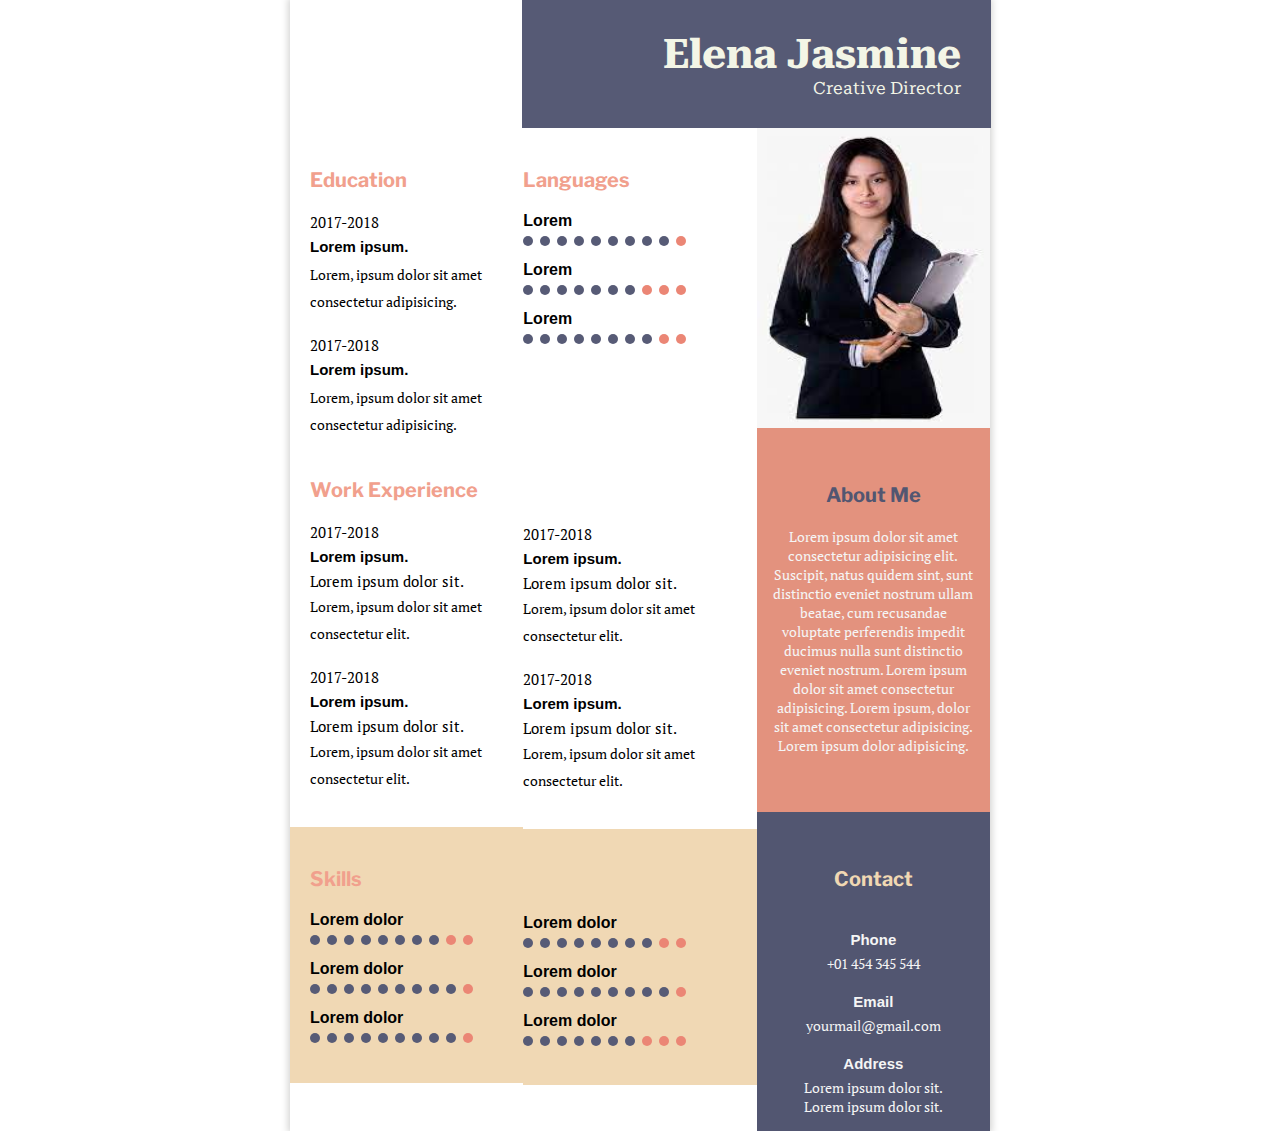
<file: Resume8 with-photo/index.html>
<!DOCTYPE html>
<html lang="en">
<head>
  <meta charset="UTF-8">
  <meta http-equiv="X-UA-Compatible" content="IE=edge">
  <meta name="viewport" content="width=device-width, initial-scale=1.0">
  <title>Resume8</title>
  <link rel="stylesheet" href="index.css">
</head>

<body>
  <div class="container">
    <div class="heading">
      <h2 class="name">Elena Jasmine</h2>
      <p class="post-para">Creative Director</p>
    </div>
    <div class="sub-container">
      <div class="first-div">
        <div class="education">
          <h3 class="heading-education">Education</h3>
          <div class="education1">
            <p class="year">2017-2018</p>
            <p class="bold">Lorem ipsum.</p>
            <p class="education-para">Lorem, ipsum dolor sit amet consectetur adipisicing.</p>
          </div>
          <div class="education2">
            <p class="year">2017-2018</p>
            <p class="bold">Lorem ipsum.</p>
            <p class="education-para">Lorem, ipsum dolor sit amet consectetur adipisicing.</p>
          </div>
        </div>
        <div class="work">
          <h3 class="heading-work">Work Experience</h3>
          <div class="work1">
            <p class="year">2017-2018</p>
            <p class="bold">Lorem ipsum.</p>
            <p class="small-para">Lorem ipsum dolor sit.</p>
            <p class="work-para">Lorem, ipsum dolor sit amet consectetur elit. </p>
          </div>
          <div class="work2">
            <p class="year">2017-2018</p>
            <p class="bold">Lorem ipsum.</p>
            <p class="small-para">Lorem ipsum dolor sit.</p>
            <p class="work-para">Lorem, ipsum dolor sit amet consectetur elit.</p>
          </div>
        </div>
        <div class="skills">
          <h3 class="heading-skills">Skills</h3>
          <p class="lang-para">Lorem dolor</p>
          <div class="progressbar">
            <p class="blue-c"></p>
            <p class="blue-c"></p>
            <p class="blue-c"></p>
            <p class="blue-c"></p>
            <p class="blue-c"></p>
            <p class="blue-c"></p>
            <p class="blue-c"></p>
            <p class="blue-c"></p>
            <p class="red-c"></p>
            <p class="red-c"></p>
          </div>
          <p class="lang-para para2">Lorem dolor</p>
          <div class="progressbar">
            <p class="blue-c"></p>
            <p class="blue-c"></p>
            <p class="blue-c"></p>
            <p class="blue-c"></p>
            <p class="blue-c"></p>
            <p class="blue-c"></p>
            <p class="blue-c"></p>
            <p class="blue-c"></p>
            <p class="blue-c"></p>
            <p class="red-c"></p>
          </div>
          <p class="lang-para para2">Lorem dolor</p>
          <div class="progressbar">
            <p class="blue-c"></p>
            <p class="blue-c"></p>
            <p class="blue-c"></p>
            <p class="blue-c"></p>
            <p class="blue-c"></p>
            <p class="blue-c"></p>
            <p class="blue-c"></p>
            <p class="blue-c"></p>
            <p class="blue-c"></p>
            <p class="red-c"></p>
          </div>
        </div>
        <div class="projects">
          <h3 class="heading-projects">Projects</h3>
          <div class="project-data">
            <div class="project1">
              <p class="p-name">Project Title Here</p>
              <p class="p-link">www.projectwebsite.com</p>
              <p class="p-discription">Lorem ipsum dolor sit amet consectetur adipisicing sit </p>
            </div>
            <div class="project2">
              <p class="p-name">Project Title Here</p>
              <p class="p-link">www.projectwebsite.com</p>
              <p class="p-discription">Lorem ipsum dolor sit amet consectetur adipisicing sit dolorsit</p>
            </div>
          </div>
        </div>
      </div>
      <div class="second-div">
        <div class="languages">
          <h3 class="heading-languages">Languages</h3>
          <p class="lang-para">Lorem</p>
          <div class="progressbar">
            <p class="blue-c"></p>
            <p class="blue-c"></p>
            <p class="blue-c"></p>
            <p class="blue-c"></p>
            <p class="blue-c"></p>
            <p class="blue-c"></p>
            <p class="blue-c"></p>
            <p class="blue-c"></p>
            <p class="blue-c"></p>
            <p class="red-c"></p>
          </div>
          <p class="lang-para para-two">Lorem</p>
          <div class="progressbar">
            <p class="blue-c"></p>
            <p class="blue-c"></p>
            <p class="blue-c"></p>
            <p class="blue-c"></p>
            <p class="blue-c"></p>
            <p class="blue-c"></p>
            <p class="blue-c"></p>
            <p class="red-c"></p>
            <p class="red-c"></p>
            <p class="red-c"></p>
          </div>
          <p class="lang-para para-two">Lorem</p>
          <div class="progressbar">
            <p class="blue-c"></p>
            <p class="blue-c"></p>
            <p class="blue-c"></p>
            <p class="blue-c"></p>
            <p class="blue-c"></p>
            <p class="blue-c"></p>
            <p class="blue-c"></p>
            <p class="blue-c"></p>
            <p class="red-c"></p>
            <p class="red-c"></p>
          </div>
        </div>
        <div class="left-work">
          <div class="work1">
            <p class="year">2017-2018</p>
            <p class="bold">Lorem ipsum.</p>
            <p class="small-para">Lorem ipsum dolor sit.</p>
            <p class="work-para">Lorem, ipsum dolor sit amet consectetur elit.</p>
          </div>
          <div class="work2">
            <p class="year">2017-2018</p>
            <p class="bold">Lorem ipsum.</p>
            <p class="small-para">Lorem ipsum dolor sit.</p>
            <p class="work-para">Lorem, ipsum dolor sit amet consectetur elit.</p>
          </div>
        </div>
        <div class="left-skills">
          <p class="lang-para">Lorem dolor</p>
          <div class="progressbar">
            <p class="blue-c"></p>
            <p class="blue-c"></p>
            <p class="blue-c"></p>
            <p class="blue-c"></p>
            <p class="blue-c"></p>
            <p class="blue-c"></p>
            <p class="blue-c"></p>
            <p class="blue-c"></p>
            <p class="red-c"></p>
            <p class="red-c"></p>
          </div>
          <p class="lang-para para2">Lorem dolor</p>
          <div class="progressbar">
            <p class="blue-c"></p>
            <p class="blue-c"></p>
            <p class="blue-c"></p>
            <p class="blue-c"></p>
            <p class="blue-c"></p>
            <p class="blue-c"></p>
            <p class="blue-c"></p>
            <p class="blue-c"></p>
            <p class="blue-c"></p>
            <p class="red-c"></p>
          </div>
          <p class="lang-para para2">Lorem dolor</p>
          <div class="progressbar">
            <p class="blue-c"></p>
            <p class="blue-c"></p>
            <p class="blue-c"></p>
            <p class="blue-c"></p>
            <p class="blue-c"></p>
            <p class="blue-c"></p>
            <p class="blue-c"></p>
            <p class="red-c"></p>
            <p class="red-c"></p>
            <p class="red-c"></p>
          </div>
        </div>
        <div class="certi">
          <h3 class="heading-certi">Certificates</h3>
          <div class="certi-data">
            <div class="certi1">
              <div class="certificate1">
                <p class="date">12-09-2013</p>
                <p class="certi-para1">Certificate1 Name</p>
                <p class="date">12-09-2013</p>
                <p class="certi-para2">Certificate2 Name</p>
                <p class="date">12-09-2013</p>
                <p class="certi-para3">Certificate3 Name</p>
                <p class="date">12-09-2013</p>
                <p class="certi-para4">Certificate4 Name</p>
              </div>
            </div>
          </div>
        </div>
      </div>
      <div class="third-div">
        <div class="img">
          <img src="profile.jpg" alt="">
        </div>
        <div class="about">
          <h3 class="heading-about">About Me</h3>
          <p class="about-para">Lorem ipsum dolor sit amet consectetur adipisicing elit. Suscipit, natus quidem sint,
            sunt distinctio eveniet nostrum ullam beatae, cum recusandae voluptate perferendis impedit ducimus nulla
            sunt distinctio eveniet nostrum.
            Lorem ipsum dolor sit amet consectetur adipisicing. Lorem ipsum, dolor sit amet consectetur adipisicing.
            Lorem ipsum dolor adipisicing.</p>
        </div>
        <div class="contact">
          <h3 class="heading-contact">Contact</h3>
          <div class="phone">
            <p class="bold"><strong>Phone</strong></p>
            <p class="phone-para">+01 454 345 544</p>
          </div>
          <div class="email">
            <p class="bold"><strong>Email</strong></p>
            <p class="email-para">yourmail@gmail.com</p>
          </div>
          <div class="address">
            <p class="bold"><strong>Address</strong></p>
            <p class="address-para">Lorem ipsum dolor sit. <br> Lorem ipsum dolor sit.</p>
          </div>
        </div>
        <div class="references">
          <h3 class="heading-references">References</h3>
          <div class="refer-grid">
            <div class="sub-references1">
              <p class="company-name">Company Name Here</p>
              <p class="refer-name">Your Name Here</p>
              <p class="refer-post">Web Devloper</p>
              <p class="refer-phone">+01 234 234 263</p>
              <p class="refer-email">yourmail@gmail.com</p>
            </div>
          </div>
        </div>
      </div>
    </div>
  </div>
</body>

</html>
</file>
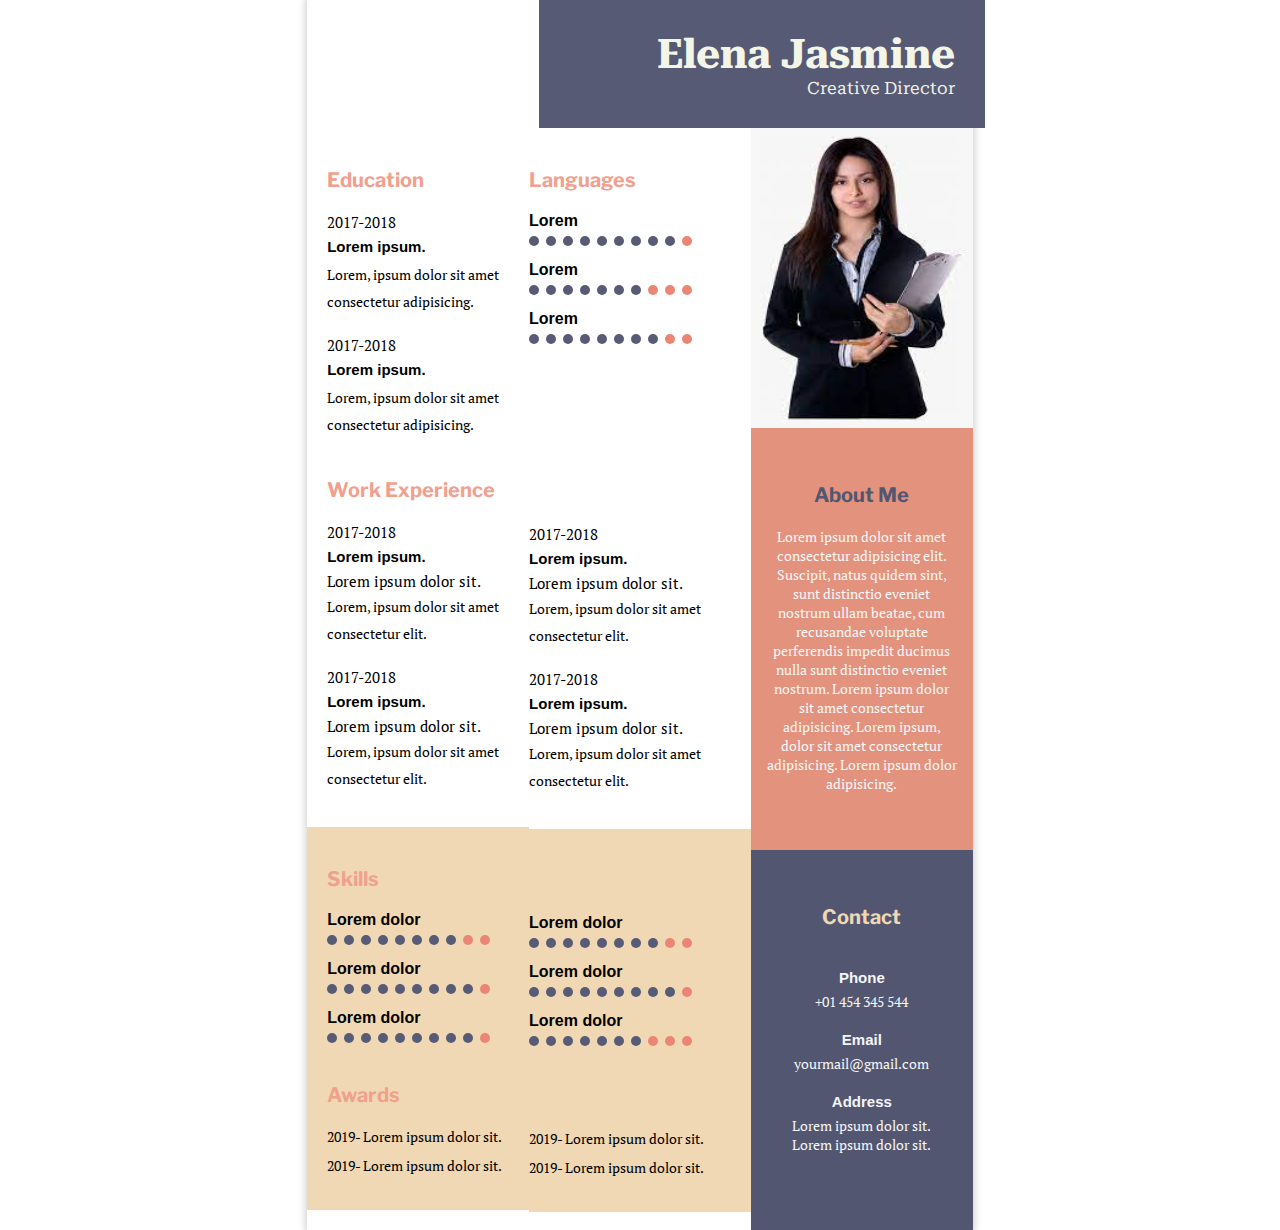
<file: Resume8(Elena Jasmine)/index.html>
<!DOCTYPE html>
<html lang="en">

<head>
  <meta charset="UTF-8">
  <meta http-equiv="X-UA-Compatible" content="IE=edge">
  <meta name="viewport" content="width=device-width, initial-scale=1.0">
  <title>Resume8</title>
  <link rel="stylesheet" href="index.css">
</head>

<body>
  <div class="container">
    <div class="heading">
      <h2 class="name">Elena Jasmine</h2>
      <p class="post-para">Creative Director</p>
    </div>
    <div class="sub-container">
      <div class="first-div">
        <div class="education">
          <h3 class="heading-education">Education</h3>
          <div class="education1">
            <p class="year">2017-2018</p>
            <p class="bold">Lorem ipsum.</p>
            <p class="education-para">Lorem, ipsum dolor sit amet consectetur adipisicing.</p>
          </div>
          <div class="education2">
            <p class="year">2017-2018</p>
            <p class="bold">Lorem ipsum.</p>
            <p class="education-para">Lorem, ipsum dolor sit amet consectetur adipisicing.</p>
          </div>
        </div>
        <div class="work">
          <h3 class="heading-work">Work Experience</h3>
          <div class="work1">
            <p class="year">2017-2018</p>
            <p class="bold">Lorem ipsum.</p>
            <p class="small-para">Lorem ipsum dolor sit.</p>
            <p class="work-para">Lorem, ipsum dolor sit amet consectetur elit. </p>
          </div>
          <div class="work2">
            <p class="year">2017-2018</p>
            <p class="bold">Lorem ipsum.</p>
            <p class="small-para">Lorem ipsum dolor sit.</p>
            <p class="work-para">Lorem, ipsum dolor sit amet consectetur elit.</p>
          </div>
        </div>
        <div class="skills">
          <h3 class="heading-skills">Skills</h3>
          <p class="lang-para">Lorem dolor</p>
          <div class="progressbar">
            <p class="blue-c"></p>
            <p class="blue-c"></p>
            <p class="blue-c"></p>
            <p class="blue-c"></p>
            <p class="blue-c"></p>
            <p class="blue-c"></p>
            <p class="blue-c"></p>
            <p class="blue-c"></p>
            <p class="red-c"></p>
            <p class="red-c"></p>
          </div>
          <p class="lang-para para2">Lorem dolor</p>
          <div class="progressbar">
            <p class="blue-c"></p>
            <p class="blue-c"></p>
            <p class="blue-c"></p>
            <p class="blue-c"></p>
            <p class="blue-c"></p>
            <p class="blue-c"></p>
            <p class="blue-c"></p>
            <p class="blue-c"></p>
            <p class="blue-c"></p>
            <p class="red-c"></p>
          </div>
          <p class="lang-para para2">Lorem dolor</p>
          <div class="progressbar">
            <p class="blue-c"></p>
            <p class="blue-c"></p>
            <p class="blue-c"></p>
            <p class="blue-c"></p>
            <p class="blue-c"></p>
            <p class="blue-c"></p>
            <p class="blue-c"></p>
            <p class="blue-c"></p>
            <p class="blue-c"></p>
            <p class="red-c"></p>
          </div>
        </div>
        <div class="award">
          <h3 class="heading-award">Awards</h3>
          <p class="award1">2019- Lorem ipsum dolor sit.</p>
          <p class="award2">2019- Lorem ipsum dolor sit.</p>
        </div>
      </div>
      <div class="second-div">
        <div class="languages">
          <h3 class="heading-languages">Languages</h3>
          <p class="lang-para">Lorem</p>
          <div class="progressbar">
            <p class="blue-c"></p>
            <p class="blue-c"></p>
            <p class="blue-c"></p>
            <p class="blue-c"></p>
            <p class="blue-c"></p>
            <p class="blue-c"></p>
            <p class="blue-c"></p>
            <p class="blue-c"></p>
            <p class="blue-c"></p>
            <p class="red-c"></p>
          </div>
          <p class="lang-para para-two">Lorem</p>
          <div class="progressbar">
            <p class="blue-c"></p>
            <p class="blue-c"></p>
            <p class="blue-c"></p>
            <p class="blue-c"></p>
            <p class="blue-c"></p>
            <p class="blue-c"></p>
            <p class="blue-c"></p>
            <p class="red-c"></p>
            <p class="red-c"></p>
            <p class="red-c"></p>
          </div>
          <p class="lang-para para-two">Lorem</p>
          <div class="progressbar">
            <p class="blue-c"></p>
            <p class="blue-c"></p>
            <p class="blue-c"></p>
            <p class="blue-c"></p>
            <p class="blue-c"></p>
            <p class="blue-c"></p>
            <p class="blue-c"></p>
            <p class="blue-c"></p>
            <p class="red-c"></p>
            <p class="red-c"></p>
          </div>
        </div>
          <div class="left-work">
            <div class="work1">
              <p class="year">2017-2018</p>
              <p class="bold">Lorem ipsum.</p>
              <p class="small-para">Lorem ipsum dolor sit.</p>
              <p class="work-para">Lorem, ipsum dolor sit amet consectetur elit.</p>
            </div>
            <div class="work2">
              <p class="year">2017-2018</p>
              <p class="bold">Lorem ipsum.</p>
              <p class="small-para">Lorem ipsum dolor sit.</p>
              <p class="work-para">Lorem, ipsum dolor sit amet consectetur elit.</p>
            </div>
          </div>
          <div class="left-skills">
            <p class="lang-para">Lorem dolor</p>
            <div class="progressbar">
              <p class="blue-c"></p>
              <p class="blue-c"></p>
              <p class="blue-c"></p>
              <p class="blue-c"></p>
              <p class="blue-c"></p>
              <p class="blue-c"></p>
              <p class="blue-c"></p>
              <p class="blue-c"></p>
              <p class="red-c"></p>
              <p class="red-c"></p>
            </div>
            <p class="lang-para para2">Lorem dolor</p>
            <div class="progressbar">
              <p class="blue-c"></p>
              <p class="blue-c"></p>
              <p class="blue-c"></p>
              <p class="blue-c"></p>
              <p class="blue-c"></p>
              <p class="blue-c"></p>
              <p class="blue-c"></p>
              <p class="blue-c"></p>
              <p class="blue-c"></p>
              <p class="red-c"></p>
            </div>
            <p class="lang-para para2">Lorem dolor</p>
            <div class="progressbar">
              <p class="blue-c"></p>
              <p class="blue-c"></p>
              <p class="blue-c"></p>
              <p class="blue-c"></p>
              <p class="blue-c"></p>
              <p class="blue-c"></p>
              <p class="blue-c"></p>
              <p class="red-c"></p>
              <p class="red-c"></p>
              <p class="red-c"></p>
            </div>
          </div>
          <div class="left-award">
            <p class="award1">2019- Lorem ipsum dolor sit.</p>
            <p class="award2">2019- Lorem ipsum dolor sit.</p>
          </div>
      </div>
      <div class="third-div">
        <div class="img">
          <img src="profile.jpg" alt="">
        </div>
        <div class="about">
          <h3 class="heading-about">About Me</h3>
          <p class="about-para">Lorem ipsum dolor sit amet consectetur adipisicing elit. Suscipit, natus quidem sint,
            sunt distinctio eveniet nostrum ullam beatae, cum recusandae voluptate perferendis impedit ducimus nulla sunt distinctio eveniet nostrum.
          Lorem ipsum dolor sit amet consectetur adipisicing. Lorem ipsum, dolor sit amet consectetur adipisicing. Lorem ipsum dolor adipisicing.</p>
        </div>
        <div class="contact">
          <h3 class="heading-contact">Contact</h3>
          <div class="phone">
            <p class="bold"><strong>Phone</strong></p>
          <p class="phone-para">+01 454 345 544</p>
          </div>
          <div class="email">
            <p class="bold"><strong>Email</strong></p>
          <p class="email-para">yourmail@gmail.com</p>
          </div>
          <div class="address">
            <p class="bold"><strong>Address</strong></p>
          <p class="address-para">Lorem ipsum dolor sit. <br> Lorem ipsum dolor sit.</p>
          </div>
        </div>
      </div>
    </div>
  </div>
</body>

</html>
</file>
<file: Resume8 with-photo/index.css>
@import url('https://fonts.googleapis.com/css2?family=Dancing+Script:wght@700&family=Lato:wght@700&family=Lora:ital@1&family=Mulish:ital,wght@0,200;0,500;1,300&family=Roboto+Serif:wght@300;400&family=Roboto:wght@500;900&family=Source+Sans+Pro:wght@300&family=Yellowtail&display=swap');

/* normal text fontfamily link */
@import url('https://fonts.googleapis.com/css2?family=Dancing+Script:wght@700&family=Lato:wght@700&family=Lora:ital@1&family=Mulish:ital,wght@0,200;0,500;1,300&family=PT+Serif&family=Roboto+Serif:wght@300;400&family=Roboto:wght@500;900&family=Source+Sans+Pro:wght@300&family=Yellowtail&display=swap');

@import url('https://fonts.googleapis.com/css2?family=Dancing+Script:wght@700&family=Fira+Sans:wght@300&family=Lato:wght@700&family=Libre+Franklin&family=Lora:ital@1&family=Mulish:ital,wght@0,200;0,500;1,300&family=PT+Serif&family=Roboto+Serif:wght@300;400&family=Roboto:wght@500;900&family=Source+Sans+Pro:wght@300;400&family=Yellowtail&display=swap');

/* heading text fontfamily link */
@import url('https://fonts.googleapis.com/css2?family=Dancing+Script:wght@700&family=Lato:wght@700&family=Libre+Franklin&family=Lora:ital@1&family=Mulish:ital,wght@0,200;0,500;1,300&family=PT+Serif&family=Roboto+Serif:wght@300;400&family=Roboto:wght@500;900&family=Source+Sans+Pro:wght@300&family=Yellowtail&display=swap');

@import url('https://fonts.googleapis.com/css2?family=Dancing+Script:wght@700&family=Lato:wght@700&family=Libre+Franklin&family=Lora:ital@1&family=Mulish:ital,wght@0,200;0,500;1,300&family=PT+Serif&family=Roboto+Serif:wght@300;400&family=Roboto:wght@500;900&family=Source+Sans+Pro:wght@300&family=Yellowtail&display=swap');

@import url('https://fonts.googleapis.com/css2?family=Dancing+Script:wght@700&family=Lato:wght@700&family=Libre+Franklin&family=Lora:ital@1&family=Mulish:ital,wght@0,200;0,500;1,300&family=PT+Serif&family=Roboto+Serif:wght@300;400&family=Roboto:wght@500;900&family=Source+Sans+Pro:wght@300;400&family=Yellowtail&display=swap');

*{
  padding: 0;
  margin: 0;
  box-sizing: border-box;
}
body{
  position: relative;
  width: 700px;
  margin: auto;
}
.container{
  width: 100%;
  margin: auto;
  box-shadow: 0px 0px 7px 2px #d4d4d3;
  /* padding: 30px 0 0px 30px; */
}
.sub-container{
  display: grid;
  grid-template-columns: repeat(3,1fr);
  /* column-gap: 20px; */
}
.red-c{
  width: 10px;
  height: 10px;
  background-color: #eb8675;
  border-radius: 50%;
  margin-left: 7px;
}
.blue-c{
  width: 10px;
  height: 10px;
  background-color: #575b76;
  border-radius: 50%;
  margin-left: 7px;
}
.progressbar{
  position: relative;
  right: 7px;
  display: flex;
}
.education,.work,.award,.about,.contact,.left-award,.left-work{
  font-family: PT Serif;
  font-size: 15px;
}
.heading-education,.heading-work,.heading-skills,.heading-award,.heading-award,.heading-about,.heading-contact,.heading-languages,.heading-projects,.heading-certi,.heading-references{
  padding-bottom: 20px;
  font-size: 20px;
  padding-top: 40px;
  color: #f1a08d;
  font-family: Libre Franklin;
}
.award{
  padding-bottom: 51px;
}
.about{
  text-align: center;
  padding: 15px;
  padding-bottom: 57.4px;
  background-color: #e3927e;
  color: whitesmoke;
}
.heading-about{
  padding-top: 40px;
  color: #525671;
}
.heading-contact,.heading-references{
  color: #f0d8b3;
}
.contact,.references{
  text-align: center;
  padding: 15px;
  background-color: #525671;
  color: whitesmoke;
}
.references{
  margin-top: -30px;
}
.left-work{
  margin-top: 180px;
}
.left-skills{
  padding-top: 85px;
  padding-bottom: 39px;
}
.left-award{
  padding-top: 83px;
  padding-bottom: 35px;
}
.award{
  padding-bottom: 35px;

}
.img{
  width: 100%;
  height: 300px;

}
.img img{
  width: 100%;
  height: 100%;
}
.bold,.lang-para{
  font-weight: bold;
  margin-bottom: 6px  ;
}
.bold{
  font-family: 'Lucida Sans', 'Lucida Sans Regular', 'Lucida Grande', 'Lucida Sans Unicode', Geneva, Verdana, sans-serif;
}
.education2,.work2 {
  padding-top:20px;
}
.work2{
  padding-bottom: 35px;
}
.para-two{
  margin-top: 15px;
}
.skills,.award,.left-skills,.left-award{
  background-color: #f0d8b4;
}
.education,.skills,.work,.award{
  padding-left: 20px;
}
.skills{
  padding-bottom: 40px;
}
.education-para,.work-para,.award1,.award2,.about-para,.phone-para,.email-para,.address-para{
  font-size: 14.4px;
}
.award1{
  padding-bottom: 10px;
}
.education-para,.work-para{
  line-height: 27px;
}
.year{
  padding-bottom: 6px;
}
.small-para{
  padding-bottom: 2px;
}
.heading{
  background-color: #565a75;
  color: #f3f5e6;
  width: 67%;
  position: relative;
  left: 232px;
  padding: 30px;
  text-align: right;
}
.name{
  font-family: Roboto Serif;
  font-size: 41px;
}
.post-para{
  font-family: Roboto Serif;
  font-size: 17px;
}
.para2{
  margin-bottom: 6px;
  margin-top: 15px;
}
.lang-para{
  font-family: 'Franklin Gothic Medium', 'Arial Narrow', Arial, sans-serif;
}
.contact .bold{
  padding-top: 20px;
  /* padding-bottom: 6px; */
}



.p-link{
  color: rgb(103, 103, 218);
  margin-bottom: 10px;
}
.projects{
  padding-left: 20px;
  padding-bottom: 40px;
  display: none;
}
.certi-para1,.certi-para2,.certi-para3{
  margin-bottom: 20px;
}
.certi-para4{
  padding-bottom: 15px;
}
.certi{
  padding-bottom: 40px;
  display: none;
}
.date{
  font-weight: bold;
  font-size: 13px;
}
.references{
  background-color:#525671;
  padding-bottom: 65px;
  display: none;
}
.company-name{
  font-weight: bold;
  margin-bottom: 5px;
}
.project1{
  margin-bottom: 20px;
}
</file>
<file: Resume8(Elena Jasmine)/index.css>
@import url('https://fonts.googleapis.com/css2?family=Dancing+Script:wght@700&family=Lato:wght@700&family=Lora:ital@1&family=Mulish:ital,wght@0,200;0,500;1,300&family=Roboto+Serif:wght@300;400&family=Roboto:wght@500;900&family=Source+Sans+Pro:wght@300&family=Yellowtail&display=swap');

/* normal text fontfamily link */
@import url('https://fonts.googleapis.com/css2?family=Dancing+Script:wght@700&family=Lato:wght@700&family=Lora:ital@1&family=Mulish:ital,wght@0,200;0,500;1,300&family=PT+Serif&family=Roboto+Serif:wght@300;400&family=Roboto:wght@500;900&family=Source+Sans+Pro:wght@300&family=Yellowtail&display=swap');

@import url('https://fonts.googleapis.com/css2?family=Dancing+Script:wght@700&family=Fira+Sans:wght@300&family=Lato:wght@700&family=Libre+Franklin&family=Lora:ital@1&family=Mulish:ital,wght@0,200;0,500;1,300&family=PT+Serif&family=Roboto+Serif:wght@300;400&family=Roboto:wght@500;900&family=Source+Sans+Pro:wght@300;400&family=Yellowtail&display=swap');

/* heading text fontfamily link */
@import url('https://fonts.googleapis.com/css2?family=Dancing+Script:wght@700&family=Lato:wght@700&family=Libre+Franklin&family=Lora:ital@1&family=Mulish:ital,wght@0,200;0,500;1,300&family=PT+Serif&family=Roboto+Serif:wght@300;400&family=Roboto:wght@500;900&family=Source+Sans+Pro:wght@300&family=Yellowtail&display=swap');

@import url('https://fonts.googleapis.com/css2?family=Dancing+Script:wght@700&family=Lato:wght@700&family=Libre+Franklin&family=Lora:ital@1&family=Mulish:ital,wght@0,200;0,500;1,300&family=PT+Serif&family=Roboto+Serif:wght@300;400&family=Roboto:wght@500;900&family=Source+Sans+Pro:wght@300&family=Yellowtail&display=swap');

@import url('https://fonts.googleapis.com/css2?family=Dancing+Script:wght@700&family=Lato:wght@700&family=Libre+Franklin&family=Lora:ital@1&family=Mulish:ital,wght@0,200;0,500;1,300&family=PT+Serif&family=Roboto+Serif:wght@300;400&family=Roboto:wght@500;900&family=Source+Sans+Pro:wght@300;400&family=Yellowtail&display=swap');

*{
  padding: 0;
  margin: 0;
  box-sizing: border-box;
}
.container{
  width: 52%;
  margin: auto;
  box-shadow: 0px 0px 7px 2px #d4d4d3;
  /* padding: 30px 0 0px 30px; */
}
.sub-container{
  display: grid;
  grid-template-columns: repeat(3,1fr);
  /* column-gap: 20px; */
}
.red-c{
  width: 10px;
  height: 10px;
  background-color: #eb8675;
  border-radius: 50%;
  margin-left: 7px;
}
.blue-c{
  width: 10px;
  height: 10px;
  background-color: #575b76;
  border-radius: 50%;
  margin-left: 7px;
}
.progressbar{
  position: relative;
  right: 7px;
  display: flex;
}
.education,.work,.award,.about,.contact,.left-award,.left-work{
  font-family: PT Serif;
  font-size: 15px;
}
.heading-education,.heading-work,.heading-skills,.heading-award,.heading-award,.heading-about,.heading-contact,.heading-languages{
  padding-bottom: 20px;
  font-size: 20px;
  padding-top: 40px;
  color: #f1a08d;
  font-family: Libre Franklin;
}
.award{
  padding-bottom: 51px;
}
.about{
  text-align: center;
  padding: 15px;
  padding-bottom: 57.4px;
  background-color: #e3927e;
  color: whitesmoke;
}
.heading-about{
  padding-top: 40px;
  color: #525671;
}
.heading-contact{
  color: #f0d8b3;
}
.contact{
  text-align: center;
  padding: 15px;
  background-color: #525671;
  color: whitesmoke;
  padding-bottom: 76px;
}
.left-work{
  margin-top: 180px;
}
.left-skills{
  padding-top: 85px;
}
.left-award{
  padding-top: 83px;
  padding-bottom: 35px;
}
.award{
  padding-bottom: 35px;

}
.img{
  width: 100%;
  height: 300px;

}
.img img{
  width: 100%;
  height: 100%;
}
.bold,.lang-para{
  font-weight: bold;
  margin-bottom: 6px  ;
}
.bold{
  font-family: 'Lucida Sans', 'Lucida Sans Regular', 'Lucida Grande', 'Lucida Sans Unicode', Geneva, Verdana, sans-serif;
}
.education2,.work2 {
  padding-top:20px;
}
.work2{
  padding-bottom: 35px;
}
.para-two{
  margin-top: 15px;
}
.skills,.award,.left-skills,.left-award{
  background-color: #f0d8b4;
}
.education,.skills,.work,.award{
  padding-left: 20px;
}
.education-para,.work-para,.award1,.award2,.about-para,.phone-para,.email-para,.address-para{
  font-size: 14.4px;
}
.award1{
  padding-bottom: 10px;
}
.education-para,.work-para{
  line-height: 27px;
}
.year{
  padding-bottom: 6px;
}
.small-para{
  padding-bottom: 2px;
}
.heading{
  background-color: #565a75;
  color: #f3f5e6;
  width: 67%;
  position: relative;
  left: 232px;
  padding: 30px;
  text-align: right;
}
.name{
  font-family: Roboto Serif;
  font-size: 41px;
}
.post-para{
  font-family: Roboto Serif;
  font-size: 17px;
}
.para2{
  margin-bottom: 6px;
  margin-top: 15px;
}
.lang-para{
  font-family: 'Franklin Gothic Medium', 'Arial Narrow', Arial, sans-serif;
}
.contact .bold{
  padding-top: 20px;
  /* padding-bottom: 6px; */
}
</file>
